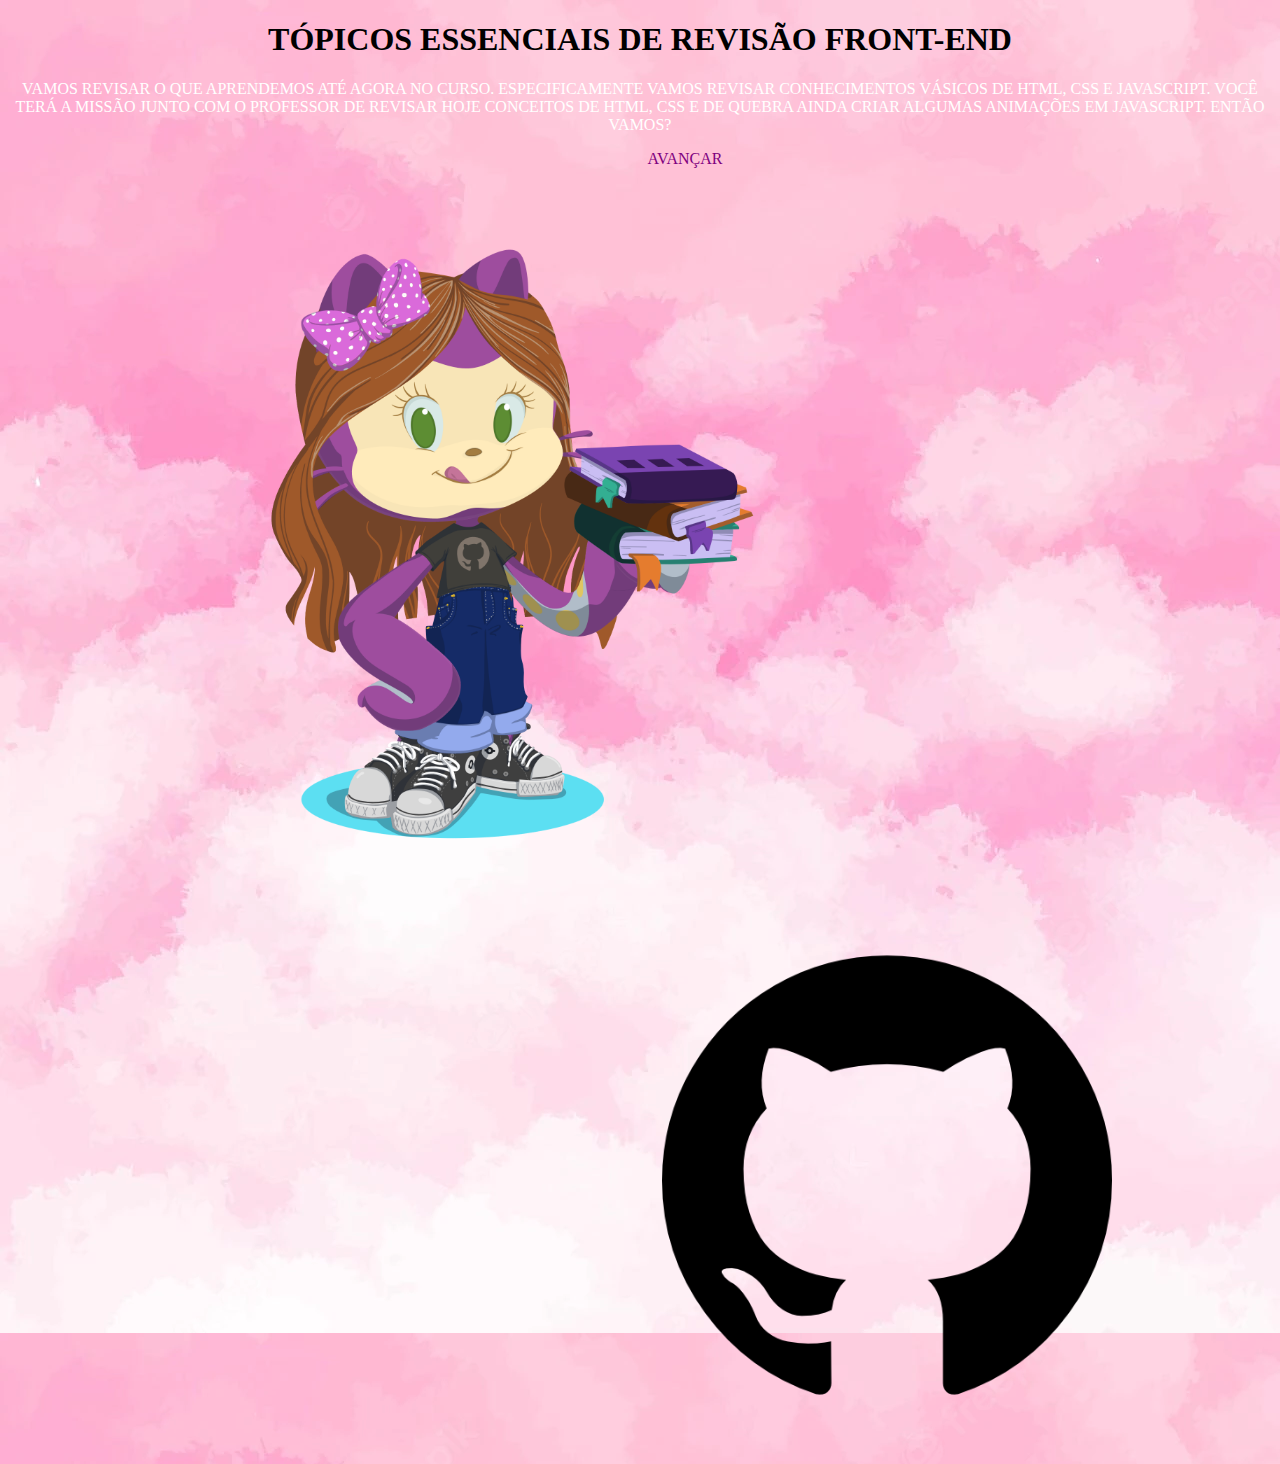
<file: index.html>
<!DOCTYPE html>
<html lang="pt-br">
<head>
    <meta charset="UTF-8">
    <meta http-equiv="X-UA-Compatible" content="IE=edge">
    <meta name="viewport" content="width=device-width, initial-scale=1.0">
    <title>Revisão Front-End</title>
    <link rel="stylesheet" href="style.css">
</head>
<body style="background-image:url(imagem/fundorosa.webp)">
    
    <h1>Tópicos Essenciais de Revisão Front-End</h1>

    <p>
        Vamos revisar o que aprendemos até agora no curso.
    Especificamente vamos revisar conhecimentos vásicos de HTML, CSS e JavaScript.
        Você terá a missão junto com o professor de revisar hoje conceitos de HTML, CSS e de quebra ainda criar algumas animações em JavaScript. Então vamos?
    </p>
   
<p>
    <center><a href="modulo1.html" style="padding-right: 10px; padding-left: 100px;">Avançar</a></center>
</p>  
    
   
<div id="Gatoperso" style="text-align: left;">

    <img src="imagem/octocat.png" width="700px">
</div>

<div id="Gato" style="padding: 60px;">

    <img src="imagem/oct.png" width="450px">
</div>

</body>
</html>
</file>
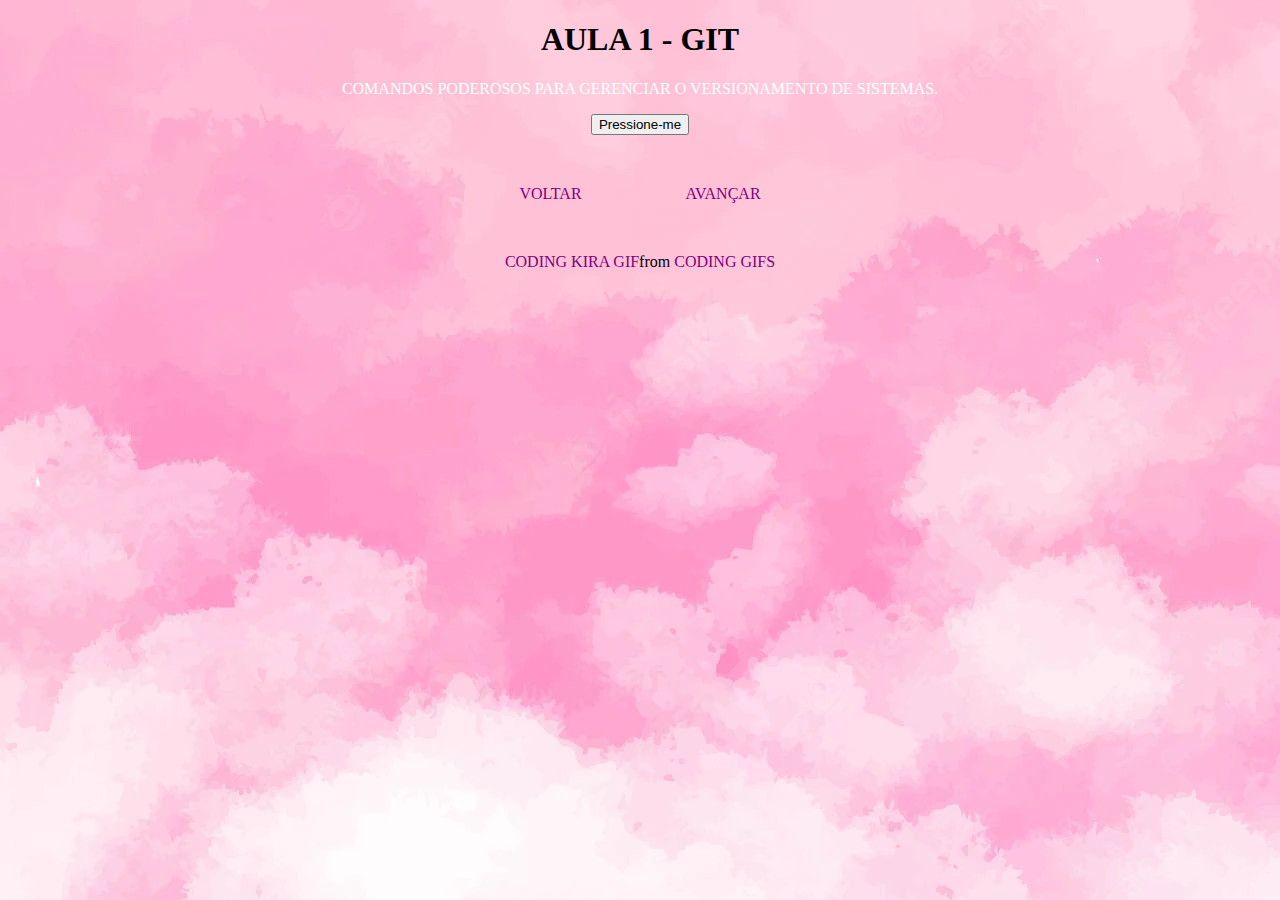
<file: aula1.html>
<!DOCTYPE html>
<html lang="pt-br">
<head>
    <meta charset="UTF-8">
    <meta http-equiv="X-UA-Compatible" content="IE=edge">
    <meta name="viewport" content="width=device-width, initial-scale=1.0">
    <title>Revisão Front-End</title>
    <link rel="stylesheet" href="style.css">
</head>
<body style="background-image:url(imagem/fundorosa.webp)">
    
    <h1>Aula 1 - Git </h1>
    <p>
         Comandos poderosos para gerenciar o versionamento de sistemas.
    </p>

    <center> <button>Pressione-me</button> </center> 
    



<div id="B" style="text-align: center;">
    <a href=modulo1.html" style="padding-left: 10px;">Voltar</a>
    <a href="aula2comandos.html" style="padding-right: 10px; padding-left: 100px;">Avançar</a>
</div>


    <script src="js/escrevendo-aula1.js"></script>

    <center><div class="tenor-gif-embed" data-postid="17761682" data-share-method="host" data-aspect-ratio="2" data-width="50%"><a href="https://tenor.com/view/coding-kira-lena-urzendowsky-how-to-sell-drugs-online-fast-hacking-gif-17761682">Coding Kira GIF</a>from <a href="https://tenor.com/search/coding-gifs">Coding GIFs</a></div> <script type="text/javascript" async src="https://tenor.com/embed.js"></script></center>

</style>

</body>
</html>
</file>
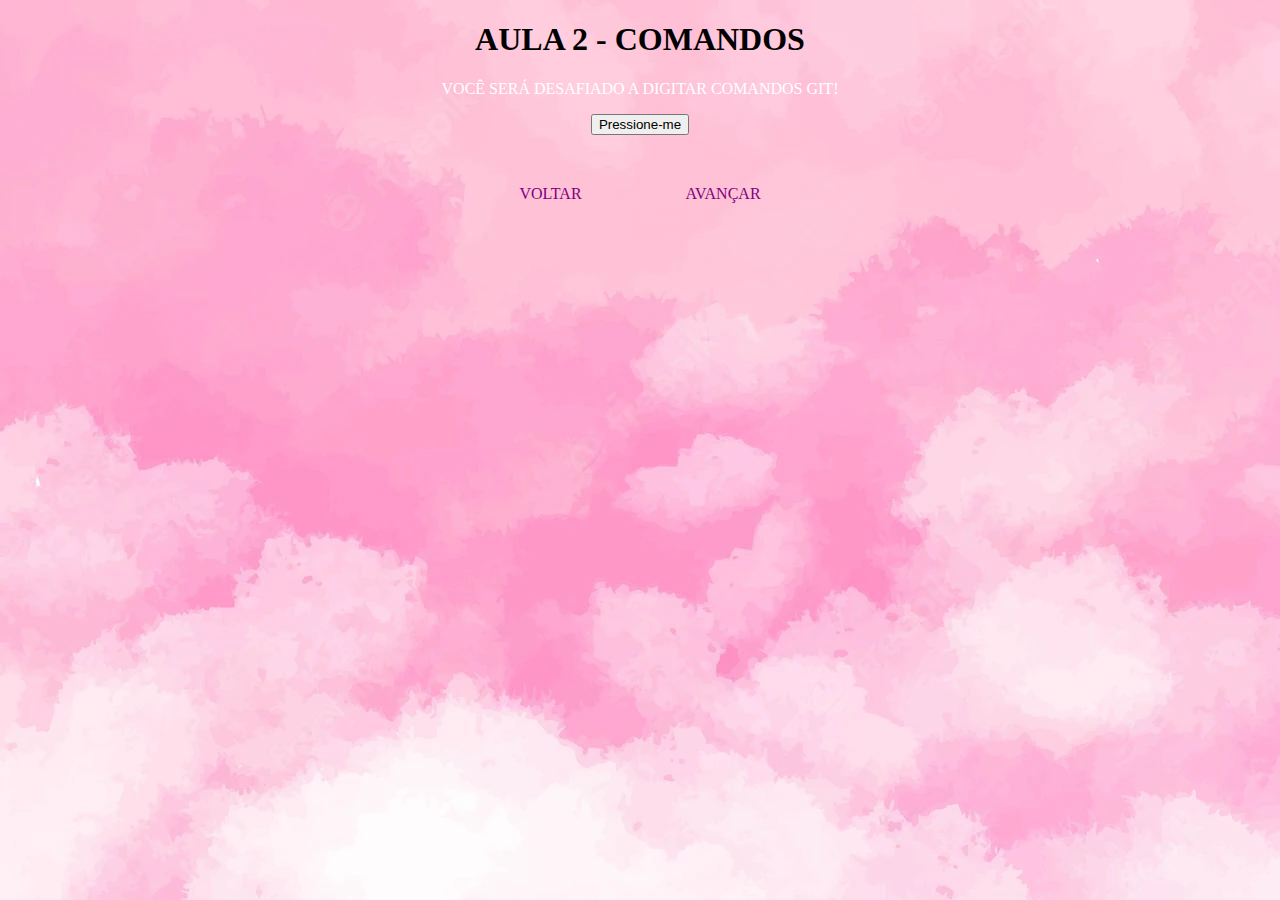
<file: aula2comandos.html>
<!DOCTYPE html>
<html lang="pt-br">
<head>
    <meta charset="UTF-8">
    <meta http-equiv="X-UA-Compatible" content="IE=edge">
    <meta name="viewport" content="width=device-width, initial-scale=1.0">
    <title>Revisão Front-End</title>
    <link rel="stylesheet" href="style.css">
</head>
<body style="background-image:url(imagem/fundorosa.webp)">
    
    <h1>Aula 2 - Comandos</h1>

    <p>
        Você será desafiado a digitar comandos Git!
    </p>
   
    <center> <button>Pressione-me</button> </center> 

    
    <div id="C" style="text-align: center;">
        <a href="aula1.html" style="padding-left: 10px;">Voltar</a>
        <a href="aula3repositorio.html" style="padding-right: 10px; padding-left: 100px;">Avançar</a>
    </div>

    <script src="js/escrevendoaula2.js"></script>

    <center><div class="tenor-gif-embed" data-postid="10927598" data-share-method="host" data-aspect-ratio="1.67133" data-width="50%"><a href="https://tenor.com/view/you-got-this-good-luck-sponge-bob-patrick-cheer-gif-10927598"><a href="https://tenor.com/search/you+got+this-gifs"></a></div> <script type="text/javascript" async src="https://tenor.com/embed.js"></script></center>

</body>
</html>
</file>
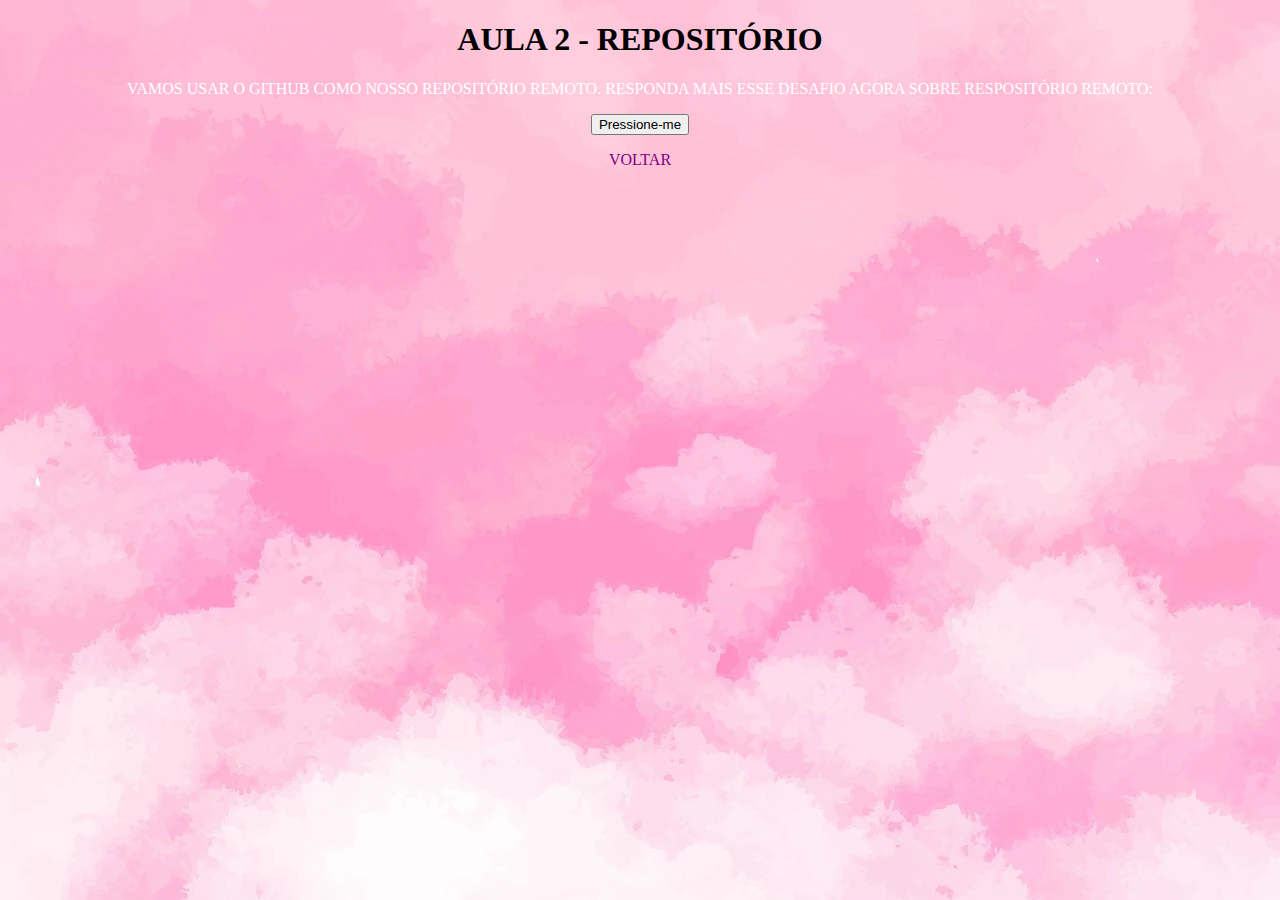
<file: aula2repositorio.html>
<!DOCTYPE html>
<html lang="pt-br">
<head>
    <meta charset="UTF-8">
    <meta http-equiv="X-UA-Compatible" content="IE=edge">
    <meta name="viewport" content="width=device-width, initial-scale=1.0">
    <title>Revisão Front-End</title>
    <link rel="stylesheet" href="style.css">
</head>
<body style="background-image:url(imagem/fundorosa.webp)">
    
    <h1>Aula 2 - Repositório</h1>
    <p>
        Vamos usar o github como nosso repositório remoto. Responda mais esse desafio agora sobre respositório remoto:
    </p>

    <center> <button>Pressione-me</button> </center> 

<p>
    <a href="aula2comandos.html">Voltar</a>
</p>

    <script src="js/escrevendoaula3.js"></script>

</body>
</html>
</file>
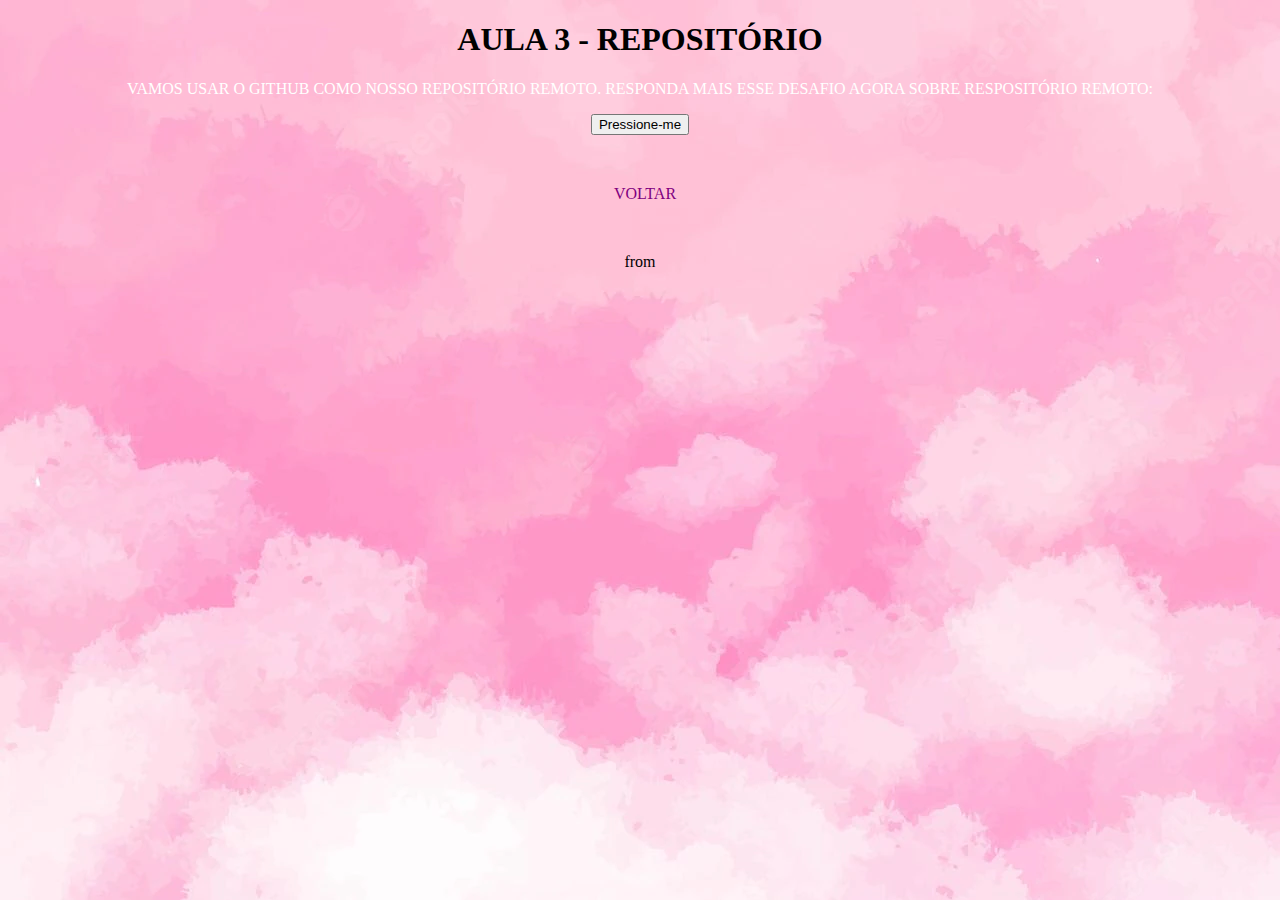
<file: aula3repositorio.html>
<!DOCTYPE html>
<html lang="pt-br">
<head>
    <meta charset="UTF-8">
    <meta http-equiv="X-UA-Compatible" content="IE=edge">
    <meta name="viewport" content="width=device-width, initial-scale=1.0">
    <title>Revisão Front-End</title>
    <link rel="stylesheet" href="style.css">
</head>
<body style="background-image:url(imagem/fundorosa.webp)">
    
    <h1>Aula 3 - Repositório</h1>
    <p>
        Vamos usar o github como nosso repositório remoto. Responda mais esse desafio agora sobre respositório remoto:
    </p>

    <center> <button>Pressione-me</button> </center> 

    <div id="D" style="text-align: center;">
        <a href="aula2comandos.html" style="padding-left: 10px;">Voltar</a>
    </div>

    <script src="js/escrevendoaula3.js"></script>

    <center> <div class="tenor-gif-embed" data-postid="25034616" data-share-method="host" data-aspect-ratio="1" data-width="30%"><a href="https://tenor.com/view/you-got-this-gif-25034616"></a>from <a href="https://tenor.com/search/you-gifs"></a></div> <script type="text/javascript" async src="https://tenor.com/embed.js"></script></center>

 


</body>
</html>
</file>
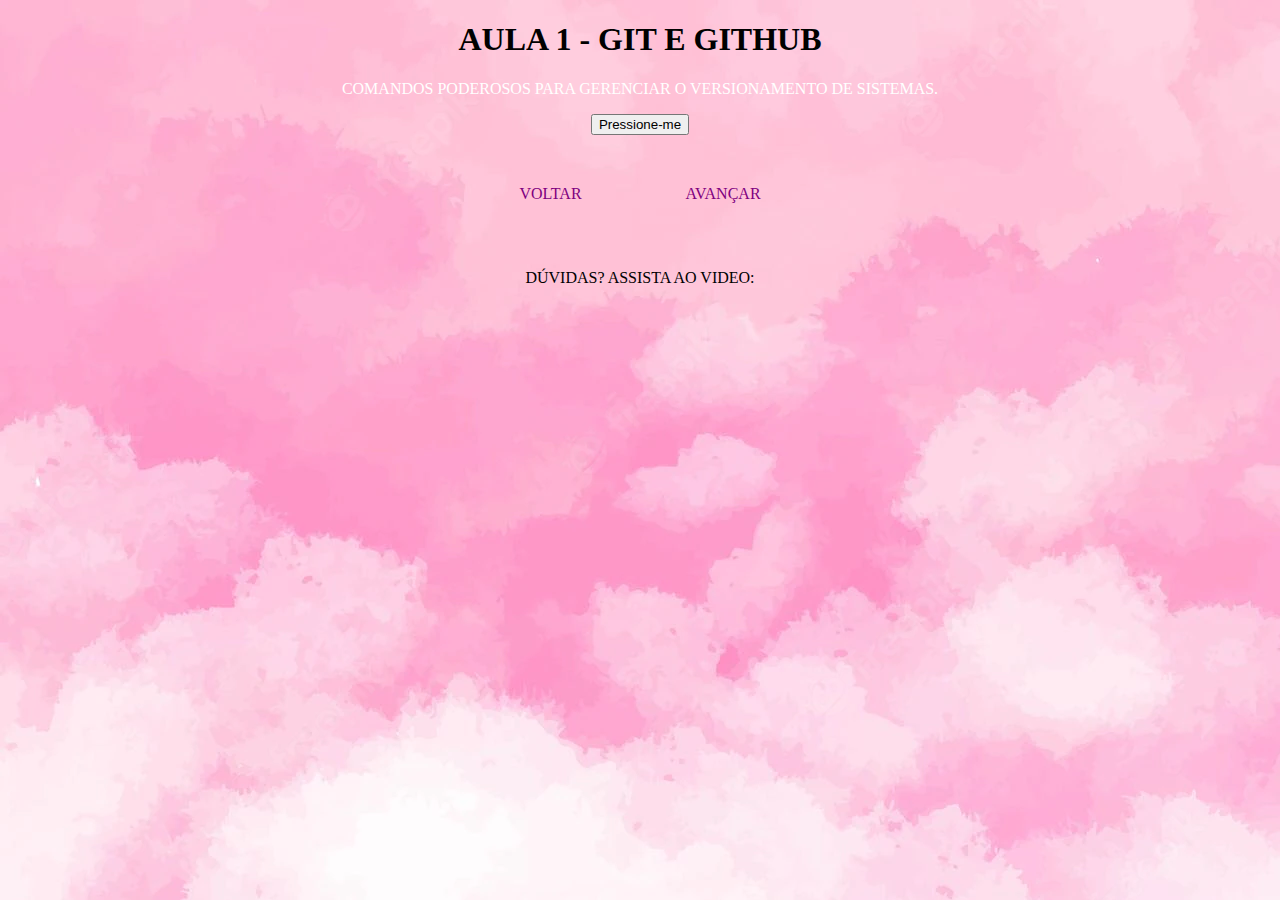
<file: modulo1.html>
<!DOCTYPE html>
<html lang="pt-br">
<head>
    <meta charset="UTF-8">
    <meta http-equiv="X-UA-Compatible" content="IE=edge">
    <meta name="viewport" content="width=device-width, initial-scale=1.0">
    <title>Revisão Front-End</title>
    <link rel="stylesheet" href="style.css">
</head>
<body style="background-image:url(imagem/fundorosa.webp)">
    
    <h1>Aula 1 - Git e GitHub</h1>
    <p>
        Comandos poderosos para gerenciar o versionamento de sistemas.
    </p>

   <center> <button>Pressione-me</button> </center> 

    <div id="A" style="text-align: center;">
        <a href="index.html" style="padding-left: 10px;">Voltar</a>
        <a href="aula2comandos.html" style="padding-right: 10px; padding-left: 100px;">Avançar</a>
   </div>
    

   <div id="video" style="text-align: center;">
        <p style="color: black;">
         Dúvidas? Assista ao video: 
        </p>

        <iframe width="850" height="400" src="https://www.youtube.com/embed/UnHH4WypqO4" title="Git - Aprendendo os comandos Básicos" frameborder="0" allow="accelerometer; autoplay; clipboard-write; encrypted-media; gyroscope; picture-in-picture" allowfullscreen></iframe>
        
    </div>


    <script src="escrevendomodulo1.js"></script>

</body>
</html>
</file>
<file: style.css>
p {text-decoration: none;
    text-transform: uppercase;
    color: white;  
    text-align: center;

}

h1 {
    text-decoration: none;
    text-transform: uppercase;
    color: black;
    text-align: center;
}

a {
    text-decoration: none;
    text-transform: uppercase;
    color: purple;
}

#Gatoperso{
    margin-left: 100px;
    float: left;
    position: relative;
    padding: 1px;
}

#Gato{
    float: right;
    margin-right: 100px;
    position: relative;
    padding: 1px;
}
#Index{
    position: relative;
    padding: 50px;
    margin-left: ;
    
}


#A{
    position: relative;
    padding: 50px;
    margin-left: ;
    
}

#B{
    position: relative;
    padding: 50px;
    margin-left: ;
}

#C{
    position: relative;
    padding: 50px;
    margin-left: ;
}

#D{
    position: relative;
    padding: 50px;
   
}
</file>
